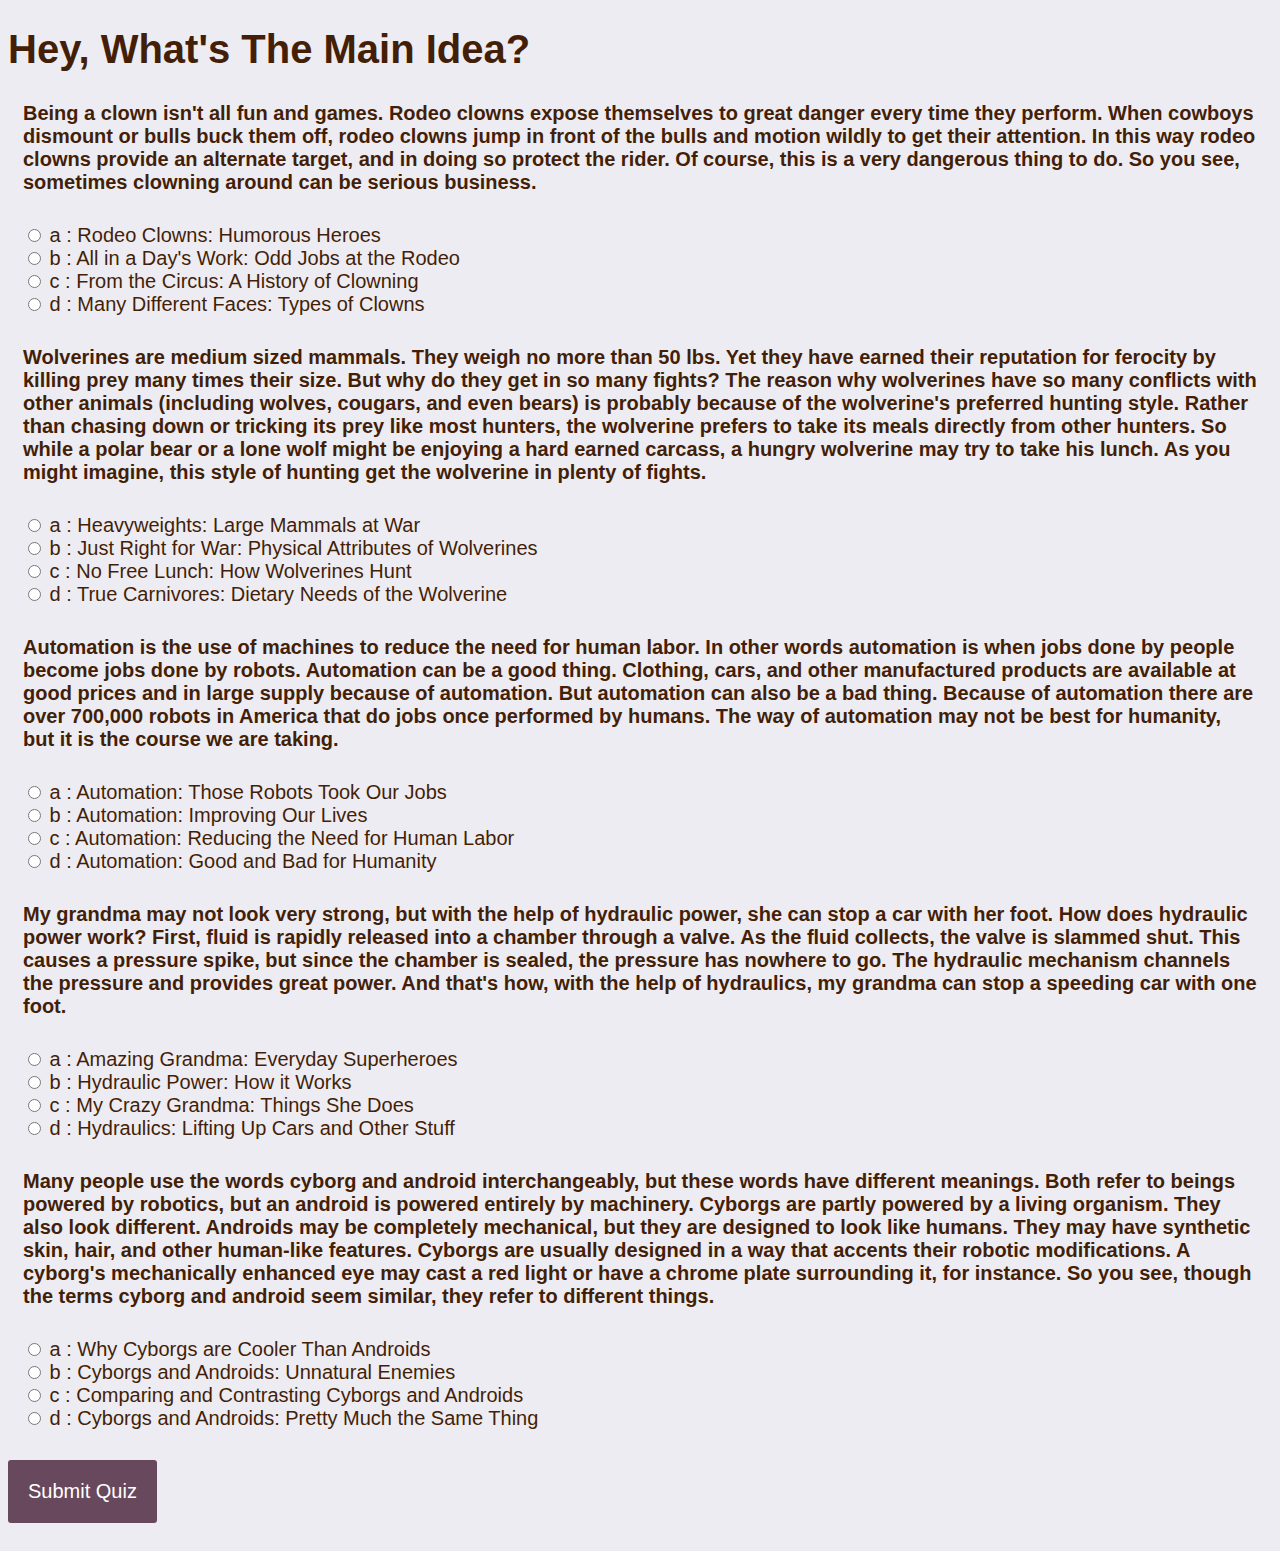
<file: index.html>
<!DOCTYPE html>
<html lang="en">
<head>
    <meta charset="UTF-8">
    <meta http-equiv="X-UA-Compatible" content="IE=edge">
    <meta name="viewport" content="width=device-width, initial-scale=1.0">
    <title>Main Idea</title>
    <link rel="stylesheet" href="style.css">


</head>
<body>
     <h1> Hey, What's The Main Idea?</h1>
    <div id="quiz"></div>
<button id="submit">Submit Quiz</button>
<div id="results"></div>
<script src="script.js"></script>
</body>
</html>
</file>
<file: style.css>
h1{
  color:#431F07;

}
body{
	font-size: 20px;
	font-family: sans-serif;
	background-color: #eeecf3;
	color: #431F07;
	
}

.question{
	font-weight: 600;
  margin: 30px 15px; 
}
.answers {
  margin: 30px 15px; 
}
	.answers label{
	display: block;
	}

.bigger-on-hover:hover {
	font-size: 105%;
	/* transform: scale(1.3) translate(50px, 0); */
	color: #824026;
	
}

	
#submit{
	font-family: sans-serif;
	font-size: 20px;
	background-color: #68485d;
	color: #fff;
	border: 0px;
	border-radius: 3px;
	padding: 20px;
	cursor: pointer;
	margin-bottom: 20px;
}
	#submit:hover {
		background-color:#a0849d;
	}
</file>
